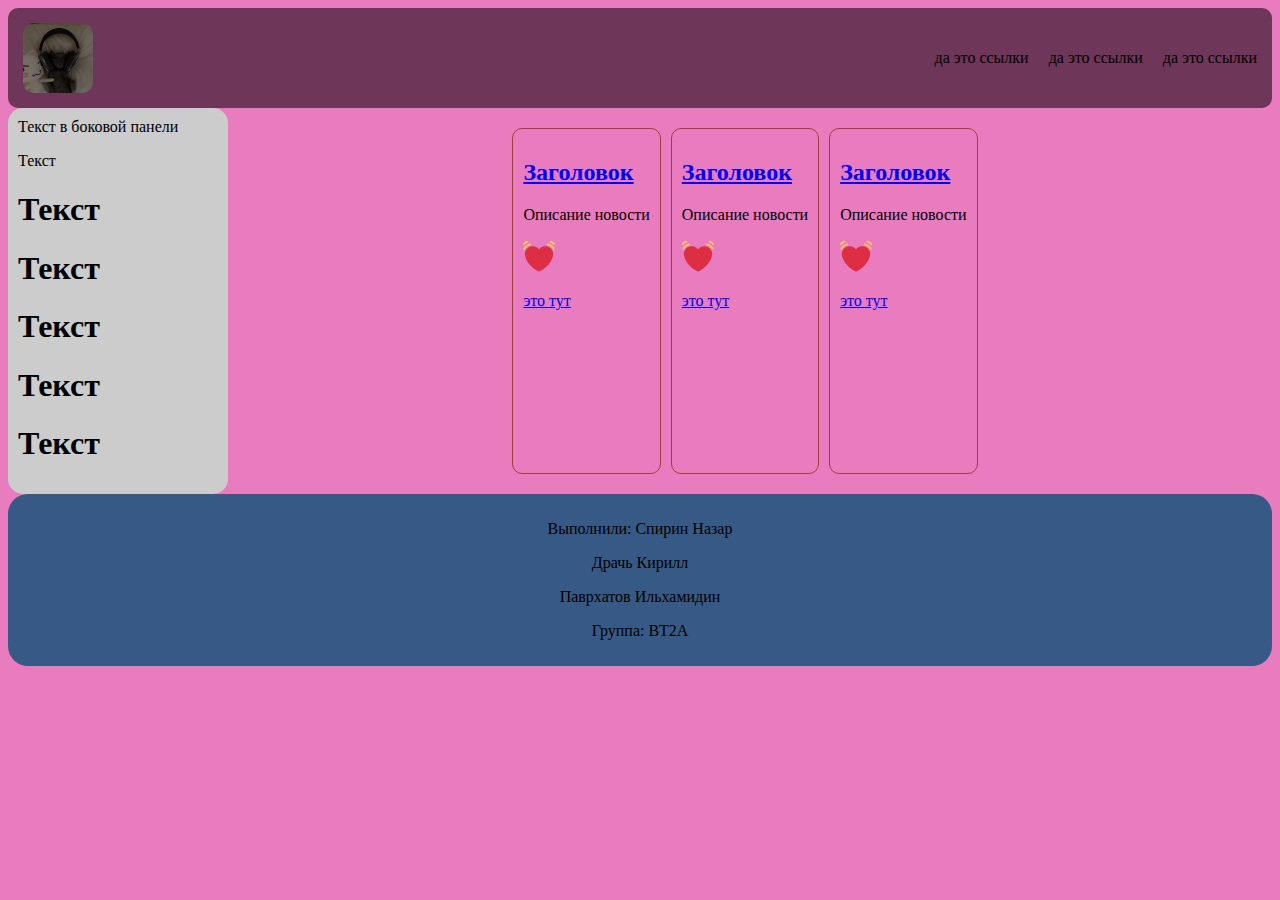
<file: Аттестация/index.html>
<!DOCTYPE html>
<html lang="en">
<head>
    <meta charset="UTF-8">
    <meta name="viewport" content="width=device-width, initial-scale=1.0">
    <link rel="stylesheet" href="./styles.css">
    <title>Мой сайт</title>
</head>
<body>
    <header>
        <div class="logo">
            <a href="" >   
                <img src="..//site/img/котик ❤️.jpg" alt="">  
            </a>
        </div>
        <nav>
            <ul>
                <li><a href="#">да это ссылки</a></li>
                <li><a href="#">да это ссылки</a></li>
                <li><a href="#">да это ссылки</a></li>
            </ul>
        </nav>
    </header>
    <div class="container">
        <main>
            <div class="news">
                <div class="news-item">
                    <h2><a href="#">Заголовок</a></h2>
                    <p>Описание новости </p>
                    <img src="..//site/img/lov.png" alt="Изображение новости 1">
                    <p><a href="#">это тут</a></p>
                </div>
                <div class="news-item">
                    <h2><a href="#">Заголовок</a></h2>
                    <p>Описание новости </p>
                    <img src="..//site/img/lov.png" alt="Изображение новости 1">
                    <p><a href="#">это тут</a></p>
                </div>
                <div class="news-item">
                    <h2><a href="#">Заголовок</a></h2>
                    <p>Описание новости</p>
                    <img src="..//site/img/lov.png" alt="Изображение новости 1">
                    <p><a href="#">это тут</a></p>
                </div>
            </div>
        </main>
    <aside>
        <div class="sidebar-text">Текст в боковой панели</div>
        <p>Текст</p>
        <h1>Текст</h1>
        <h1>Текст</h1>
        <h1>Текст</h1>
        <h1>Текст</h1>
        <h1>Текст</h1>
    </aside>
</div>
    <footer>
        <p>Выполнили: Спирин Назар</p>
        <p>Драчь Кирилл</p>
        <p>Паврхатов Ильхамидин</p>
        <p>Группа: ВТ2А</p>
    </footer>
    <script src="./main.js"></script>
</body>
</html>
</file>
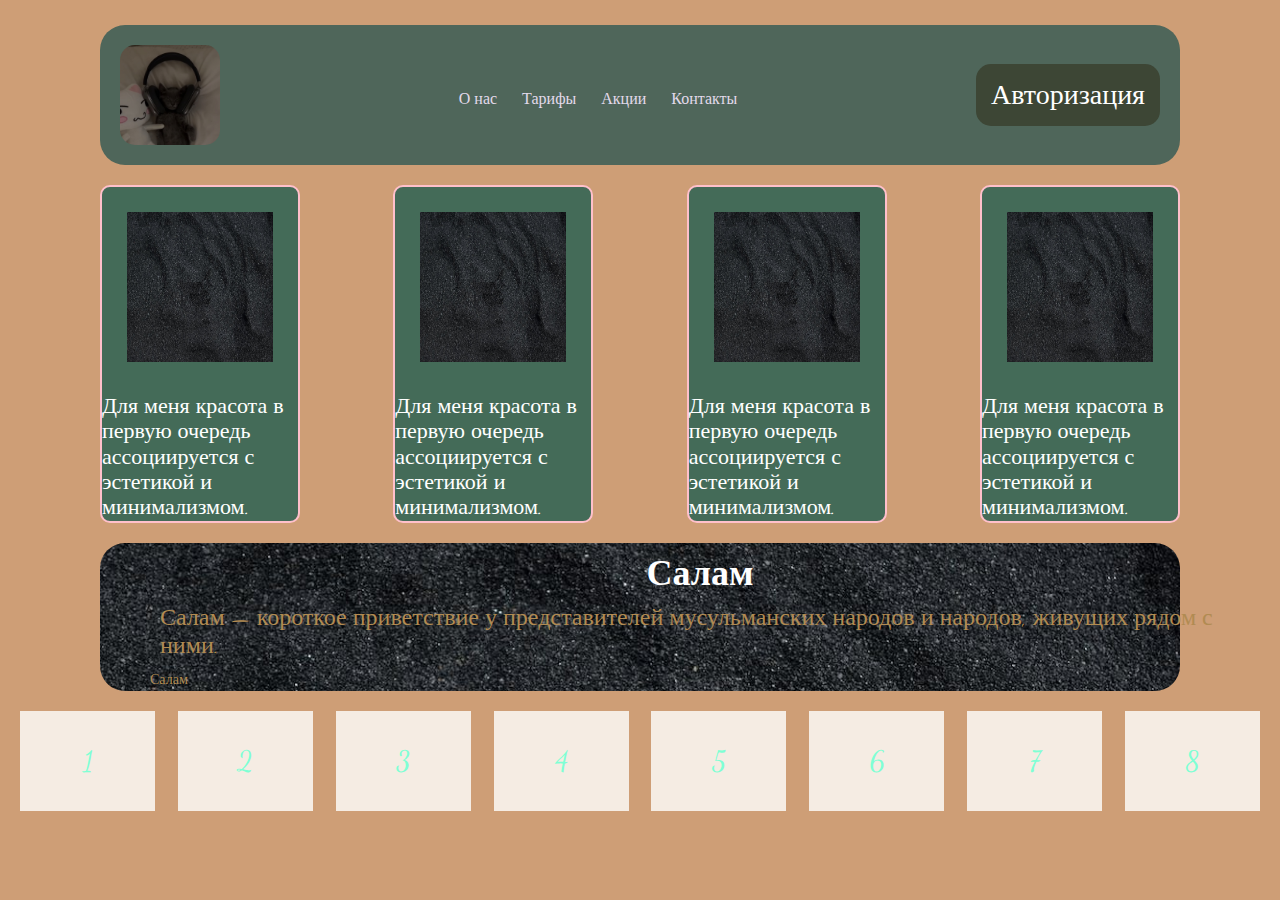
<file: site/html/index.html>
<!DOCTYPE html>
<html lang="en">
<head>
    <meta charset="UTF-8">
    <meta name="viewport" content="width=device-width, initial-scale=1.0">
    <title>Document</title>
    <link rel="shortcut icon" href="../img/lov.png" type="image/x-icon">
    <link rel="preconnect" href="https://fonts.googleapis.com">
    <link rel="preconnect" href="https://fonts.gstatic.com" crossorigin>
    <link href="https://fonts.googleapis.com/css2?family=Dancing+Script:wght@400..700&display=swap" rel="stylesheet">
    <link rel="stylesheet" href="../css/styles.css">
    <link rel="stylesheet" href="../css/normalize.css">
    <link rel="stylesheet" href="../css/adaptive.css">
</head>
<body>
    <header>
        <div class="container">
            <div class="header_top">
                <div class="logo">
                    <a href="" >   
                        <img src="../img/котик ❤️.jpg" alt="">  
                    </a>
                </div>
                <nav>
                    <ul>
                        <li><a href=".//my.html"> О нас</a></li>
                        <li><a href="./rates.html"> Тарифы</a></li>
                        <li><a href="./stock.html"> Акции</a></li>
                        <li><a href="./contacts.html"> Контакты</a></li>
                    </ul>
                </nav>
                <div class="auth">
                    <button>Авторизация</button>
                </div>

                <div class="burger">
                    <div class="span"></div>
                    <div class="span"></div>
                    <div class="span"></div>
                </div>
            </div>
        </div>
    </header>
    <main>
        <section class="info">
            <div class="container">
                <div class="flex_container">
                    <div class="flex_parrent">
                        <h2></h2>
                        <img src="../img/0.jpeg" alt="">
                        <p>Для меня красота в первую очередь ассоциируется с эстетикой и минимализмом. 
                        </p>
                        <a href=""></a>
                    </div>
                    <div class="flex_parrent">
                        <h2></h2>
                        <img src="../img/0.jpeg" alt="">
                        <p>Для меня красота в первую очередь ассоциируется с эстетикой и минимализмом. 
                        <a href=""></a>
                    </div>
                    <div class="flex_parrent">
                        <h2></h2>
                        <img src="../img/0.jpeg" alt="">
                        <p>Для меня красота в первую очередь ассоциируется с эстетикой и минимализмом. 
                        </p>
                        <a href=""></a>
                    </div>
                    <div class="flex_parrent">
                        <h2></h2>
                        <img src="../img/0.jpeg" alt="">
                        <p>Для меня красота в первую очередь ассоциируется с эстетикой и минимализмом. 
                        </p>
                        <a href=""></a>
                    </div>
                </div>
                <div class="info_text">
            <h1>
                Салам
            </h1>
            <p>
                Салам — короткое приветствие у представителей мусульманских народов и народов, живущих рядом с ними.
            </p>
            <a href="https://ru.wikipedia.org/wiki/%D0%A1%D0%B0%D0%BB%D0%B0%D0%BC"> Салам </a>
        </div>
    </div>
        </section>

        <section class="flex-section">
            <div class="flex-item">1</div>
            <div class="flex-item">2</div>
            <div class="flex-item">3</div>
            <div class="flex-item">4</div>
            <div class="flex-item">5</div>
            <div class="flex-item">6</div>
            <div class="flex-item">7</div>
            <div class="flex-item">8</div>
        </section>
        
    </main>
    
    <footer>
        <div class="container">
        </div>
    </footer>
    
</body>
</html>
</file>
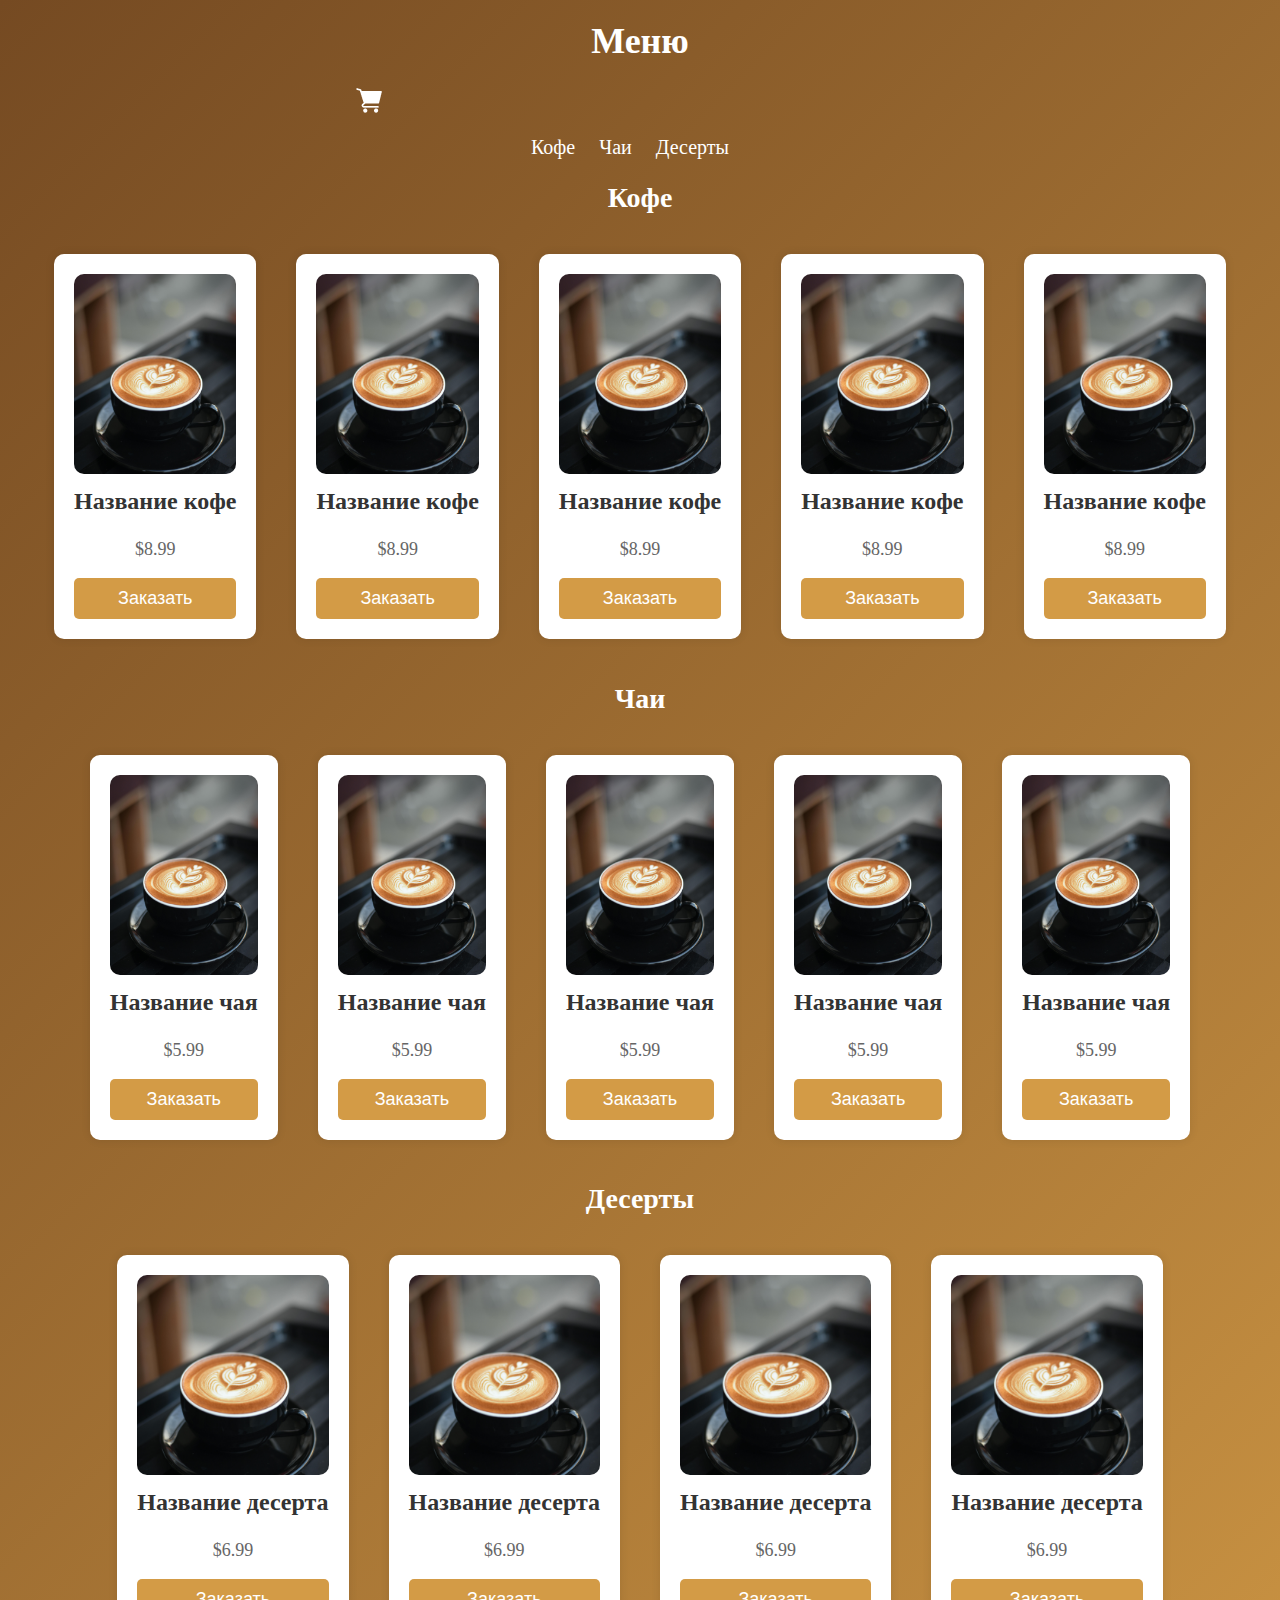
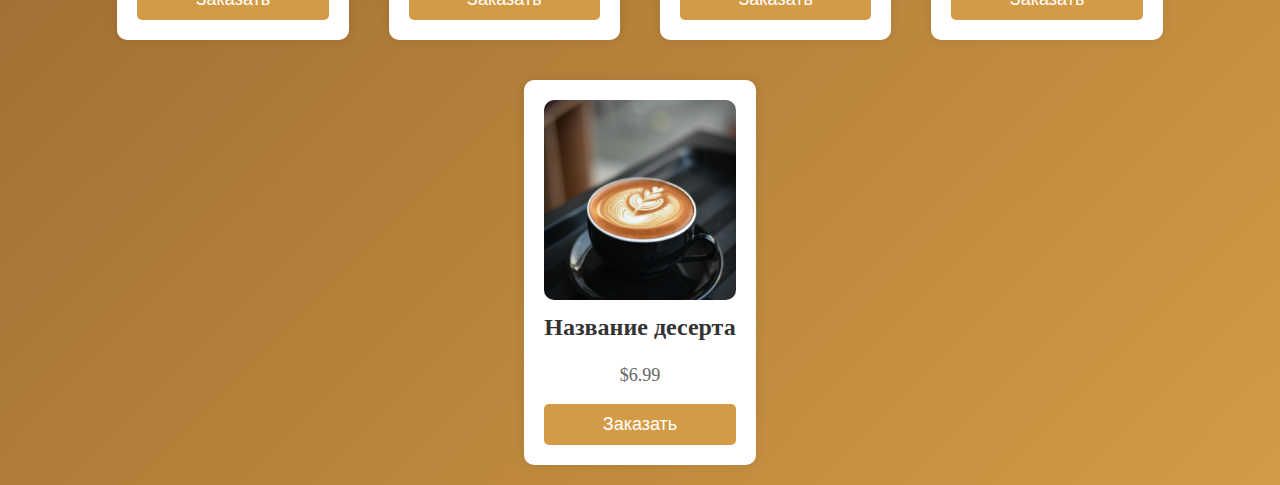
<file: coffee shop/html/menu.html>
<!DOCTYPE html>
<html lang="en">
<head>
    <meta charset="UTF-8">
    <meta name="viewport" content="width=device-width, initial-scale=1.0">
    <title>Меню</title>
    <link rel="stylesheet" href="..//css/menu.css"> <!-- Подключаем внешний файл стилей -->
</head>
<body>

<section class="menu1" id="menu1">
    <h1 class="heading1">Меню</h1>

    <div class="cart-wrapper">
        <div class="store">
            <a href="#" class="cart-icon">
                <img src="../img/shopping.png" alt="">
            </a>
        </div> 
    </div>
</div>

    <!-- Пункты меню -->
    <div class="menu-categories">
        <ul>
            <li><a href="#coffee">Кофе</a></li>
            <li><a href="#tea">Чаи</a></li>
            <li><a href="#desserts">Десерты</a></li>
        </ul>
    </div>

    <!-- Контейнеры для блоков с фотографиями, названием, ценой и кнопкой заказа -->
    <div id="coffee" class="menu-section">
        <h2 class="section-heading">Кофе</h2>
        <div class="menu-items">
            <div class="menu-item">
                <img src="..//img/coffee55.jpg" alt="Coffee 1">
                <h3>Название кофе</h3>
                <p class="price">$8.99</p>
                <button class="order-btn">Заказать</button>
            </div>

            <div class="menu-item">
                <img src="..//img/coffee55.jpg" alt="Coffee 1">
                <h3>Название кофе</h3>
                <p class="price">$8.99</p>
                <button class="order-btn">Заказать</button>
            </div>

            <div class="menu-item">
                <img src="..//img/coffee55.jpg" alt="Coffee 1">
                <h3>Название кофе</h3>
                <p class="price">$8.99</p>
                <button class="order-btn">Заказать</button>
            </div> 
            
            <div class="menu-item">
                <img src="..//img/coffee55.jpg" alt="Coffee 1">
                <h3>Название кофе</h3>
                <p class="price">$8.99</p>
                <button class="order-btn">Заказать</button>
            </div>

            <div class="menu-item">
                <img src="..//img/coffee55.jpg" alt="Coffee 1">
                <h3>Название кофе</h3>
                <p class="price">$8.99</p>
                <button class="order-btn">Заказать</button>
            </div>
            <!-- Добавьте еще блоки для других видов кофе -->
        </div>
    </div>

    <div id="tea" class="menu-section">
        <h2 class="section-heading">Чаи</h2>
        <div class="menu-items">
            <div class="menu-item">
                <img src="..//img/coffee55.jpg" alt="Tea 1">
                <h3>Название чая</h3>
                <p class="price">$5.99</p>
                <button class="order-btn">Заказать</button>
            </div> 

            <div class="menu-item">
                <img src="..//img/coffee55.jpg" alt="Tea 1">
                <h3>Название чая</h3>
                <p class="price">$5.99</p>
                <button class="order-btn">Заказать</button>
            </div>

            <div class="menu-item">
                <img src="..//img/coffee55.jpg" alt="Tea 1">
                <h3>Название чая</h3>
                <p class="price">$5.99</p>
                <button class="order-btn">Заказать</button>
            </div> 

            <div class="menu-item">
                <img src="..//img/coffee55.jpg" alt="Tea 1">
                <h3>Название чая</h3>
                <p class="price">$5.99</p>
                <button class="order-btn">Заказать</button>
            </div>

            <div class="menu-item">
                <img src="..//img/coffee55.jpg" alt="Tea 1">
                <h3>Название чая</h3>
                <p class="price">$5.99</p>
                <button class="order-btn">Заказать</button>
            </div>
            <!-- Добавьте еще блоки для других видов чая -->
        </div>
    </div>

    <div id="desserts" class="menu-section">
        <h2 class="section-heading">Десерты</h2>
        <div class="menu-items">
            <div class="menu-item">
                <img src="..//img/coffee55.jpg" alt="Dessert 1">
                <h3>Название десерта</h3>
                <p class="price">$6.99</p>
                <button class="order-btn">Заказать</button>
            </div>

            <div class="menu-item">
                <img src="..//img/coffee55.jpg" alt="Dessert 1">
                <h3>Название десерта</h3>
                <p class="price">$6.99</p>
                <button class="order-btn">Заказать</button>
            </div> 

            <div class="menu-item">
                <img src="..//img/coffee55.jpg" alt="Dessert 1">
                <h3>Название десерта</h3>
                <p class="price">$6.99</p>
                <button class="order-btn">Заказать</button>
            </div>

            <div class="menu-item">
                <img src="..//img/coffee55.jpg" alt="Dessert 1">
                <h3>Название десерта</h3>
                <p class="price">$6.99</p>
                <button class="order-btn">Заказать</button>
            </div> 

            <div class="menu-item">
                <img src="..//img/coffee55.jpg" alt="Dessert 1">
                <h3>Название десерта</h3>
                <p class="price">$6.99</p>
                <button class="order-btn">Заказать</button>
            </div>
            <!-- Добавьте еще блоки для других видов десертов -->
        </div>
    </div>

    <!-- Модальное окно для отображения корзины -->
    <div id="modal" class="modal">
        <div class="modal-content">
            <span class="close">&times;</span>
            <h2>Мои заказы</h2>
            <ul id="cart-items">
                <!-- Здесь будут отображаться выбранные товары -->
            </ul>
            <button id="order-now-btn" class="button">Заказать</button>
            <button id="clear-cart-btn">Очистить</button>
        </div>
    </div>


    <!-- Второе модальное окно для оформления заказа -->
    <div id="order-modal-2" class="modal">
        <div class="modal-content">
            <span class="close">&times;</span>
            <h2>Оформление заказа</h2>
            <form id="order-form">
                <label for="name">Имя:</label>
                <input type="text" id="name" name="name" required>
                <label for="phone">Телефон:</label>
                <input type="tel" id="phone" name="phone" required>
                <label for="address">Адрес (необязательно):</label>
                <input type="text" id="address" name="address">
                <label for="payment-method">Способ оплаты:</label>
                <select id="payment-method" name="payment-method">
                    <option value="cash">Наличные</option>
                    <option value="courier">Оплата курьеру</option>
                    <option value="invoice">Выставление счета</option>
                </select>
                <button type="submit">Заказать</button>
            </form>
        </div>
    </div>

</section>

<script src="../js/jsmenu.js"></script>

</body>
</html>
</file>
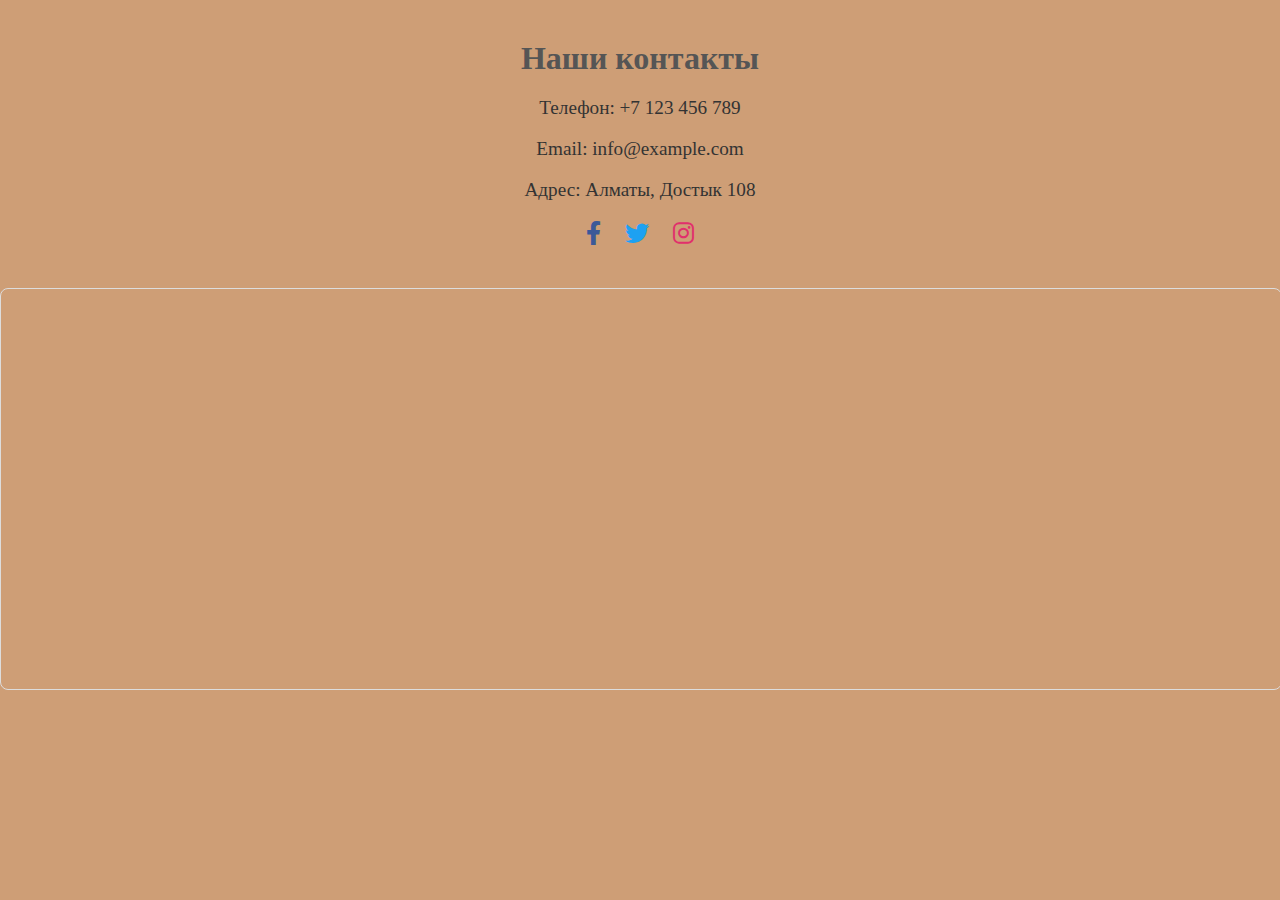
<file: site/html/contacts.html>
<!DOCTYPE html>
<html lang="en">
<head>
    <meta charset="UTF-8">
    <meta name="viewport" content="width=device-width, initial-scale=1.0">
    <title>Контакты</title>
    <link rel="stylesheet" href="https://cdnjs.cloudflare.com/ajax/libs/font-awesome/6.0.0-beta3/css/all.min.css">
    <style>
        body {
            font-family: 'Dancing Script', cursive;
            background-color: #ce9e76;
            color: #333;
            margin: 0;
            padding: 0;
            box-sizing: border-box;
        }
        .contact-info {
            margin-top: 40px;
            text-align: center;
            animation: slideInUp 1s forwards;
        }
        .contact-info h2 {
            font-size: 2rem;
            margin-bottom: 20px;
            color: #555;
        }
        .contact-info p {
            font-size: 1.2rem;
            margin-bottom: 10px;
        }
        .social-icons {
            margin-top: 20px;
        }
        .social-icons a {
            color: #555;
            text-decoration: none;
            font-size: 1.5rem;
            margin: 0 10px;
            transition: color 0.3s ease;
        }
        .social-icons a:hover {
            color: #007bff;
        }
        .map {
            margin-top: 40px;
            width: 100%;
            height: 400px;
            border: 1px solid #ddd;
            border-radius: 8px;
            overflow: hidden;
        }
        @keyframes slideInUp {
            0% {
                opacity: 0;
                transform: translateY(100px);
            }
            100% {
                opacity: 1;
                transform: translateY(0);
            }
        }
    </style>
</head>
<body>
    <div class="contact-info">
        <h2>Наши контакты</h2>
        <p>Телефон: +7 123 456 789</p>
        <p>Email: info@example.com</p>
        <p>Адрес: Алматы, Достык 108</p>
        <div class="social-icons">
            <a href="#" style="color: #3b5998;"><i class="fab fa-facebook-f"></i></a>
            <a href="#" style="color: #1da1f2;"><i class="fab fa-twitter"></i></a>
            <a href="#" style="color: #e1306c;"><i class="fab fa-instagram"></i></a>
            <!-- Добавьте ссылки на свои аккаунты в социальных сетях -->
        </div>
    </div>

    <div class="map">
        <iframe src="https://www.google.com/maps/embed?pb=!1m18!1m12!1m3!1d2909.149888617743!2d76.95528331572508!3d43.2409461357776!2m3!1f0!2f0!3f0!3m2!1i1024!2i768!4f13.1!3m3!1m2!1s0x38836efbcc78f203%3A0x7dd7d24308a72fed!2s%D0%BF%D1%80%D0%BE%D1%81%D0%BF%D0%B5%D0%BA%D1%82%20%D0%94%D0%BE%D1%81%D1%82%D1%8B%D0%BA%20108%2C%20%D0%90%D0%BB%D0%BC%D0%B0%D1%82%D1%8B%2C%20%D0%9A%D0%B0%D0%B7%D0%B0%D1%85%D1%81%D1%82%D0%B0%D0%BD%2C%20050000!5e0!3m2!1sen!2s!4v1647585121418!5m2!1sen!2s" width="100%" height="100%" style="border:0;" allowfullscreen="" loading="lazy"></iframe>
    </div>
</body>
</html>
</file>
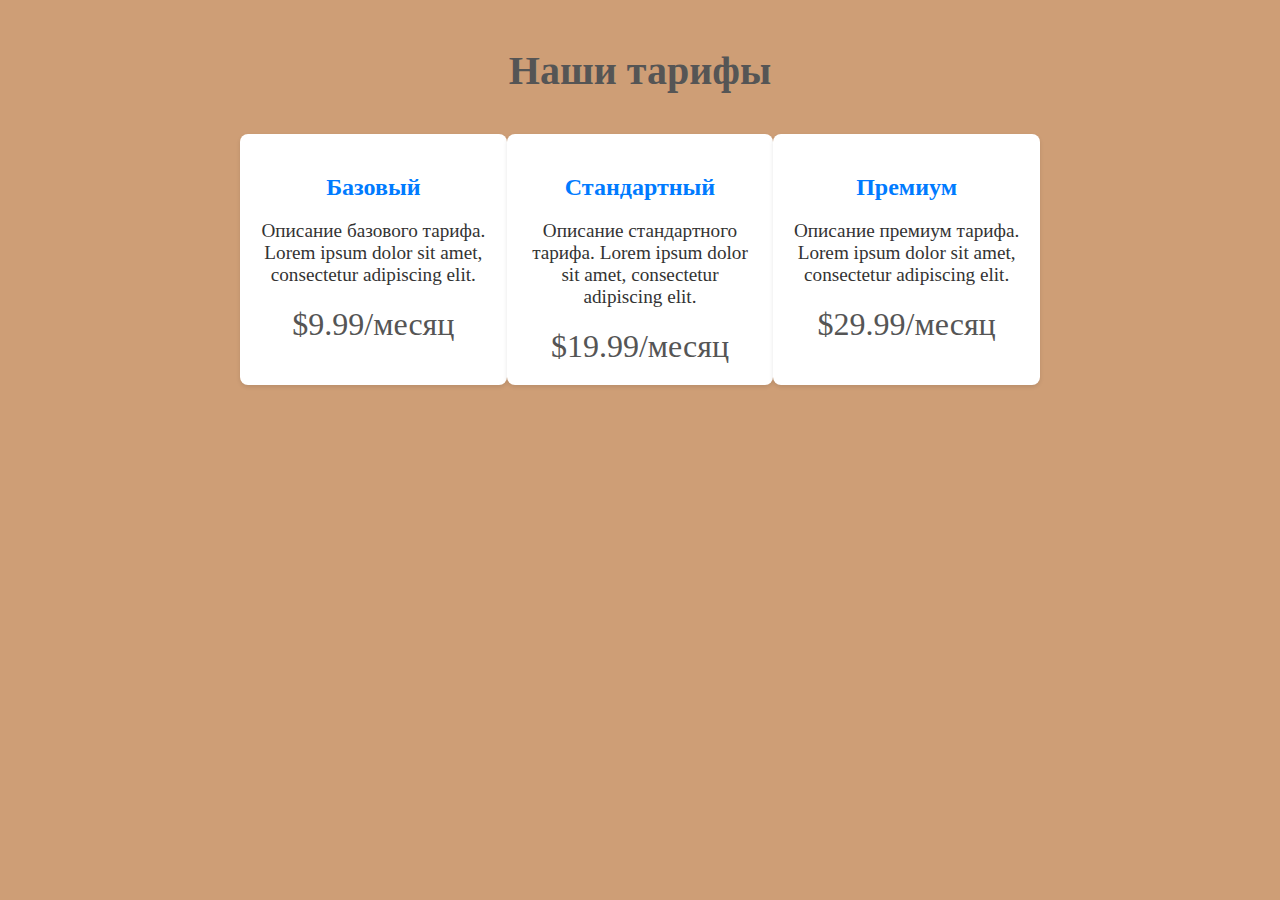
<file: site/html/rates.html>
<!DOCTYPE html>
<html lang="en">
<head>
    <meta charset="UTF-8">
    <meta name="viewport" content="width=device-width, initial-scale=1.0">
    <title>Тарифы</title>
    <style>
        body {
            font-family: 'Dancing Script', cursive;
            background-color: #ce9e76;
            color: #333;
            margin: 0;
            padding: 0;
            box-sizing: border-box;
        }
        .container {
            max-width: 800px;
            margin: 0 auto;
            padding: 20px;
            text-align: center;
        }
        h1 {
            font-size: 2.5rem;
            margin-bottom: 20px;
            color: #555;
        }
        .tariffs {
            display: flex;
            justify-content: space-around;
            margin-top: 40px;
        }
        .tariff {
            flex-basis: calc(33.33% - 40px);
            padding: 20px;
            background-color: #fff;
            border-radius: 8px;
            box-shadow: 0 2px 4px rgba(0, 0, 0, 0.1);
            transition: box-shadow 0.3s ease;
            
        }
        .tariff:hover {
            box-shadow: 0 4px 8px rgba(0, 0, 0, 0.1);
        }
        .tariff h2 {
            font-size: 1.5rem;
            color: #007bff;
            margin-bottom: 10px;
        }
        .tariff p {
            font-size: 1.2rem;
            margin-bottom: 20px;
        }
        .tariff .price {
            font-size: 2rem;
            color: #555;
        }
    </style>
</head>
<body>
    <div class="container">
        <h1>Наши тарифы</h1>
        <div class="tariffs">
            <div class="tariff">
                <h2>Базовый</h2>
                <p>Описание базового тарифа. Lorem ipsum dolor sit amet, consectetur adipiscing elit.</p>
                <div class="price">$9.99/месяц</div>
            </div>
            <div class="tariff">
                <h2>Стандартный</h2>
                <p>Описание стандартного тарифа. Lorem ipsum dolor sit amet, consectetur adipiscing elit.</p>
                <div class="price">$19.99/месяц</div>
            </div>
            <div class="tariff">
                <h2>Премиум</h2>
                <p>Описание премиум тарифа. Lorem ipsum dolor sit amet, consectetur adipiscing elit.</p>
                <div class="price">$29.99/месяц</div>
            </div>
        </div>
    </div>
</body>
</html>
</file>
<file: Аттестация/styles.css>
body {
    background-color: rgb(233, 123, 191);
}

aside {
    width: 200px; 
    padding: 10px;
    border-radius: 15px;
    background-color: #a03f3f;
}


main {
    flex: 1; 
    padding: 10px;
}

.container {
    display: flex;
    flex-direction: row-reverse; 
}


header {
    display: flex;
    justify-content: space-between;
    align-items: center;
    padding: 15px;
    background-color: rgb(110, 54, 89);
    border-radius: 10px;
}

.logo {
    cursor: pointer;
    transition: transform 0.3s ease;
    width: 70px;
    height: 70px;
    border-radius: 15%;

}
.logo img {
    display: block;
    width: 70px;
    height: 70px;
    border-radius: 15%;
}

.logo:hover {
    transform: scale(1.1); 
}

nav ul {
    list-style-type: none;
    display: flex;
    justify-content: center; 
}

nav ul li {
    margin-right: 20px;
}

nav ul li:last-child {
    margin-right: 0; 
}

nav ul li a {
    text-decoration: none;
    color: #000;
    text-align: center;
}

nav ul li a:hover {
    color: rgb(42, 233, 58);
}


aside {
    background-color: #ccc;
    padding: 10px;
}

.sidebar-text {
    cursor: pointer;
}

.sidebar-text:hover {
    font-size: 18px;
    color: rgb(64, 212, 89);
}




main {
    display: flex;
    justify-content: space-around;
    padding: 20px;
}

.news {
    display: flex;
}

.news-item {
    border: 1px solid #a03f3f;
    border-radius: 10px;
    padding: 10px;
    margin-right: 10px;
}

.news-item:hover h2 a {
    color: rgb(143, 119, 40);
    text-decoration: none;
}


footer {
    background-color: #375985;
    padding: 10px;
    text-align: center;
    border-radius: 20px;
}
</file>
<file: site/css/styles.css>
body {
    font-family: 'Dancing Script', cursive;
    font-size: 28px;
    color: aquamarine;
    background-color: #ce9e76;
}
*,
*::after,
*::before {
    margin: 0;
    padding: 0;
    box-sizing: border-box;
}

a {
    text-decoration: none;
}

li {
    list-style: none;
}

.container {
    max-width: 1400px;
    padding: 0 100px;
}
.header_top {
    display: flex;
    justify-content: space-between;
    padding: 20px;
    align-items: center;
    background-color: #4f665a;
    border-radius: 25px;
    margin-top: 25px;
    margin-bottom: 20px;
}

.container {
    max-width: 1400px;
    padding: 0 100px;
    margin: 0 auto;
}

.logo img {
    display: block;
    width: 100px;
    height: 100px;
    border-radius: 15%;
}
nav ul {
    display: flex;
    gap: 25px;
}

nav ul li a {
    color: rgb(227, 218, 235);
    font-size: 24px;
}

.auth button {
    outline: none;
    border: none;
    background-color: rgb(61, 70, 53);
    color: white;
    border-radius: 15px;
    padding: 15px;
}

.burger {
    display: none; 
    cursor: pointer; 
    padding: 10px; 
}

.burger .span {
    height: 3px; 
    width: 25px; 
    background-color: black; 
    margin: 5px 0; 
}


.info_text {
    min-height: 100px;
    border-radius: 25px;
    background-image: url(../img/0.jpeg);
    background-repeat: no-repeat;
    background-size: cover;
}

.info_text h1 {
    font-size: 1px;
    width: 1200px;
    max-width: 1300px;
    padding: 10px 40px;
    margin: 0 auto;
    color: rgb(255, 255, 255);
    text-align: center; /* Выравниваем содержимое по центру */
}
.info_text p {
    font-size: 2px;
    width: 1200px;
    max-width: 1400px;
    padding: 0 60px;
    margin: 0 auto;
    color: rgb(177, 139, 82);
}
.info_text a {
    font-size: 10px;
    width: 1200px;
    max-width: 1400px;
    padding: 0 50px;
    margin: 0 auto;
    color: rgb(177, 139, 82);
}
.flex_container {
    display: flex;
    justify-content: space-between;
    gap: 40px;
    flex-wrap: wrap;
}

.flex_parrent {
    max-width: 200px;
    border: 2px solid pink;
    border-radius: 10px;
    background-color: rgb(68, 107, 88);
    margin-bottom: 20px;
}

.flex_parrent img{
    width: 100%;
    height: 200px;
    padding: 25px;
    border-radius: 10px;
}

.flex_parrent p {
    font-size: 22px;
    color: #ffffff;
}

.flex-section {
    background-image: url("");
    background-size: cover;
    background-position: center;
    display: flex;
    flex-wrap: wrap;
    justify-content: space-between; /* Для равномерного распределения элементов по ширине */
    padding: 20px;
}

.flex-item {
    width: calc(12.5% - 20px); /* 8 элементов по 12.5% ширины и отступ между элементами */
    height: 100px; 
    background-color: rgba(255, 255, 255, 0.8); 
    margin-bottom: 20px; /* Отступ между элементами */
    display: flex;
    justify-content: center;
    align-items: center;
}
</file>
<file: site/css/adaptive.css>
@media screen and (min-width: 2560px) {
    nav ul li a {
        font-size: 16px; 
    }

    .info_text h1 {
        font-size: 56px; 
    }
    .info_text p {
        font-size: 32px; 
    }
    .info_text a {
        font-size: 19.2px; 
    }
}

@media screen and (min-width: 1440px) and (max-width: 2559px) {
    nav ul li a {
        font-size: 16px; 
    }

    .info_text h1 {
        font-size: 44.8px; 
    }
    .info_text p {
        font-size: 27.2px; 
    }
    .info_text a {
        font-size: 16px; 
    }
}


@media screen and (min-width: 1024px) and (max-width: 1439px) {
    nav ul li a {
        font-size: 16px; 
    }

    .info_text h1 {
        font-size: 36px;
    }

    .info_text p {
        font-size: 24px; 
    }

    .info_text a {
        font-size: 14px;
    }


}

@media screen and (max-width: 880px) {
    nav ul {
        display: none;
    }

    .burger {
        display: flex;
        flex-direction: column;
        align-items: flex-end;
    }

    .burger button {
        margin-top: 10px;
    }

    nav ul li a {
        font-size: 14.4px; 
    }

    .info_text h1 {
        font-size: 40px; 
    }
    .info_text p {
        font-size: 24px; 
    }
    .info_text a {
        font-size: 16px; 
    }
}

@media screen and (max-width: 735px) {
    nav,
    .auth {
        display: none;
    }

    .info_text h1 {
        font-size: 32px; 
    }
    .info_text p {
        font-size: 20.8px; 
    }
    .info_text a {
        font-size: 12.8px; 
    }

    .burger {
        display: flex;
        flex-direction: column;
        gap: 0.5em;
        padding-right: 1em;
    }
}

@media screen and (max-width: 425px) {
    nav,
    .auth {
        display: none;
    }

    .info_text h1 {
        font-size: 24px; 
    }
    .info_text p {
        font-size: 16px; 
    }
    .info_text a {
        font-size: 11.2px; 
    }
}
</file>
<file: coffee shop/css/menu.css>
/* HTML MENU */

/* Общие стили */
body {
    margin: 0;
    padding: 0;
    background: linear-gradient(135deg, #754a22, #d39b46);
    min-height: 100vh;
}

.heading1 {
    text-align: center;
    color: #fff; /* Изменено на белый цвет, чтобы контрастировать с фоном */
    font-size: 36px;
    margin-top: 20px; /* Заменил margin-bottom на margin-top для соответствия фону */
}

.menu-categories {
    text-align: center;
}

.menu-categories ul {
    list-style-type: none;
    padding: 0;
}

.menu-categories ul li {
    display: inline;
    margin-right: 20px;
}

.menu-categories ul li a {
    text-decoration: none;
    color: #ffffff;
    font-size: 20px;
    transition: color 0.3s ease;
}

.menu-categories ul li a:hover {
    color: #333;
}

.container {
    position: absolute;
    display: flex;
    justify-content: space-between;
    align-items: center; /* Центрирование содержимого по вертикали */
}

.menu-wrapper {
    width: 70%; /* Ширина меню */
}

.cart-wrapper {
    width: 30%; /* Ширина корзины */
    text-align: right; /* Выравнивание корзины по правому краю */
}








/* Стили модального окна */
.modal {
    display: none; /* Скрываем модальное окно по умолчанию */
    position: fixed;
    z-index: 1;
    left: 0;
    top: 0;
    width: 100%;
    height: 100%;
    overflow: auto;
    background-color: rgba(0, 0, 0, 0.6); /* Полупрозрачный черный фон */
}

.modal-content {
    background-color: #ffffff; /* Белый фон */
    margin: 10% auto; /* Отступ сверху и снизу */
    padding: 20px;
    border-radius: 10px; /* Закругленные углы */
    box-shadow: 0px 0px 10px 0px rgba(0, 0, 0, 0.5); /* Тень */
    max-width: 500px; /* Максимальная ширина модального окна */
}

.modal-content h2 {
    color: #333333; /* Цвет текста заголовка */
    font-size: 24px;
    text-align: center;
    margin-bottom: 20px; /* Отступ снизу */
}

.close {
    color: #aaaaaa; /* Цвет иконки закрытия */
    font-size: 28px;
    font-weight: bold;
    position: absolute; /* Позиционируем иконку абсолютно */
    top: 10px;
    right: 10px;
    cursor: pointer;
}

.close:hover {
    color: #555555; /* Цвет иконки закрытия при наведении */
}

.modal-content button {
    background-color: #a75a13; /* Цвет фона кнопки */
    color: #ffffff; /* Цвет текста кнопки */
    font-size: 18px;
    padding: 10px 20px;
    border: none;
    border-radius: 5px;
    cursor: pointer;
    margin-top: 20px; /* Отступ сверху */
    display: block; /* Сделать кнопку блочным элементом */
    margin-left: auto; /* Выравниваем кнопку по центру */
    margin-right: auto;
}

.modal-content button:hover {
    background-color: #893e0f; /* Цвет фона кнопки при наведении */
}









/* Стили для разделов меню */
.section-heading {
    text-align: center;
    color: #fff; /* Изменено на белый цвет, чтобы контрастировать с фоном */
    font-size: 28px;
    margin-bottom: 20px;
}

.menu-items {
    display: flex;
    flex-wrap: wrap;
    justify-content: center;
}

.menu-item {
    background-color: #fff;
    margin: 20px;
    padding: 20px;
    border-radius: 10px;
    box-shadow: 0 0 10px rgba(0, 0, 0, 0.1);
    transition: transform 0.3s ease;
}

.menu-item:hover {
    transform: translateY(-5px);
}

.menu-item img {
    width: 100%;
    border-radius: 10px;
    object-fit: cover;
    height: 200px;
}

.menu-item h3 {
    margin-top: 10px;
    font-size: 24px;
    color: #333;
    text-align: center;
}

.menu-item p.price {
    font-size: 18px;
    color: #666;
    text-align: center;
}

.order-btn {
    display: block;
    width: 100%;
    padding: 10px;
    margin-top: 10px;
    background-color: #d39b46;
    color: #fff;
    font-size: 18px;
    text-align: center;
    border: none;
    border-radius: 5px;
    cursor: pointer;
    transition: background-color 0.3s ease;
}

.order-btn:hover {
    background-color: #725234;
}


/* Стили для модального окна */
.modal {
    display: none;
    position: fixed;
    z-index: 1;
    left: 0;
    top: 0;
    width: 100%;
    height: 100%;
    overflow: auto;
    background-color: rgba(0, 0, 0, 0.4);
}

.modal-content {
    background-color: #fefefe;
    margin: 15% auto;
    padding: 20px;
    border: 1px solid #888;
    width: 80%;
}

.close {
    color: #aaa;
    float: right;
    font-size: 28px;
    font-weight: bold;
}

.close:hover,
.close:focus {
    color: black;
    text-decoration: none;
    cursor: pointer;
}

#order-form label {
    display: block;
    margin-bottom: 5px;
}

#order-form input,
#order-form select {
    width: 100%;
    padding: 8px;
    margin-bottom: 10px;
}

#order-form button {
    background-color: #4caf50;
    color: white;
    padding: 10px 20px;
    border: none;
    cursor: pointer;
    width: 100%;
}

#order-form button:hover {
    background-color: #45a049;
}
</file>
